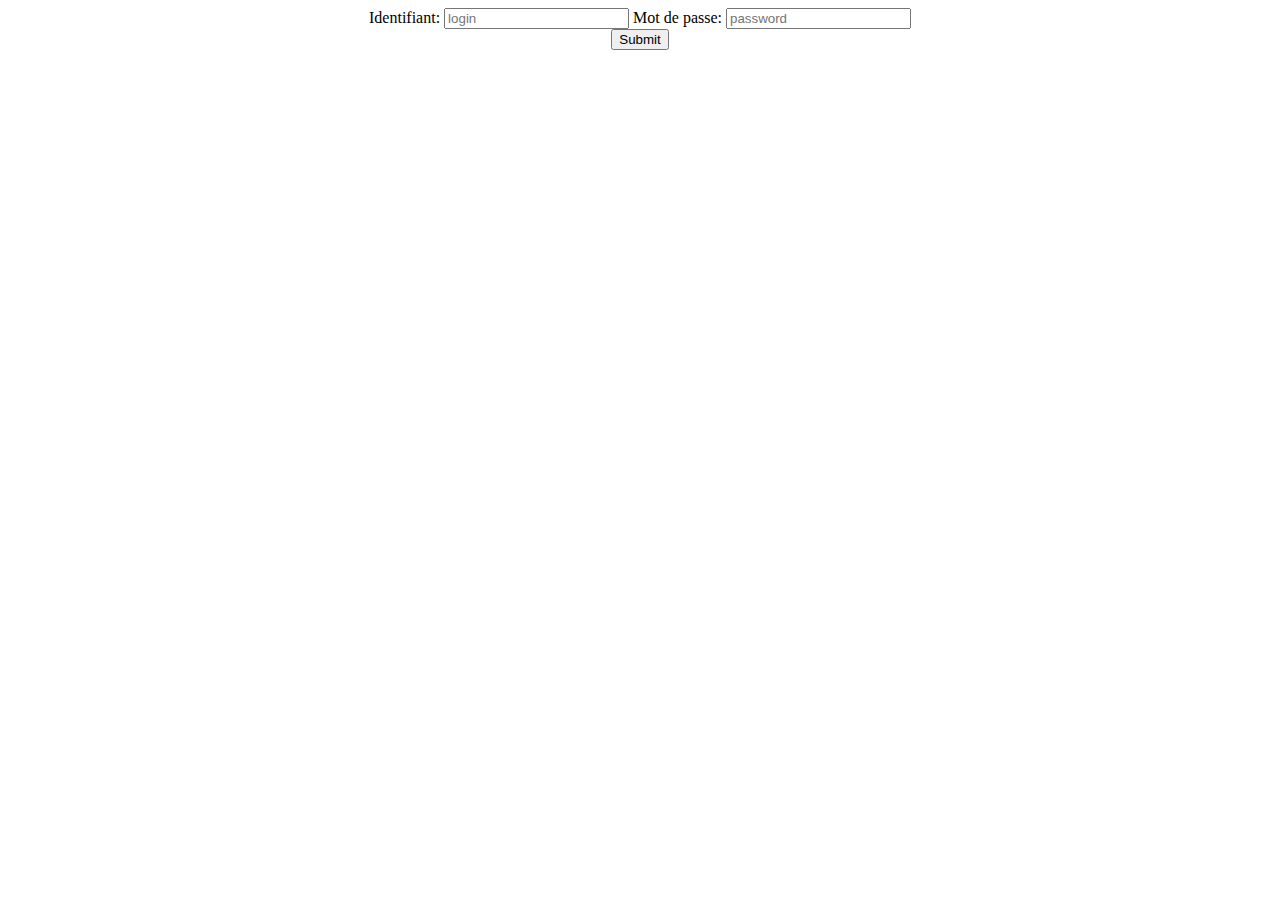
<file: d04/ex01/index.html>
<html>
	<body>
		<center>
			<form method="post" action="create.php">
				Identifiant: <input type="text" name="login" placeholder="login"/>
				Mot de passe: <input type="password" name="passwd" placeholder="password"/>
				<br>
				<button type="submit" name="submit" value="OK"/>Submit</button>
			</form>
		</center>
	</body>
</html>
</file>
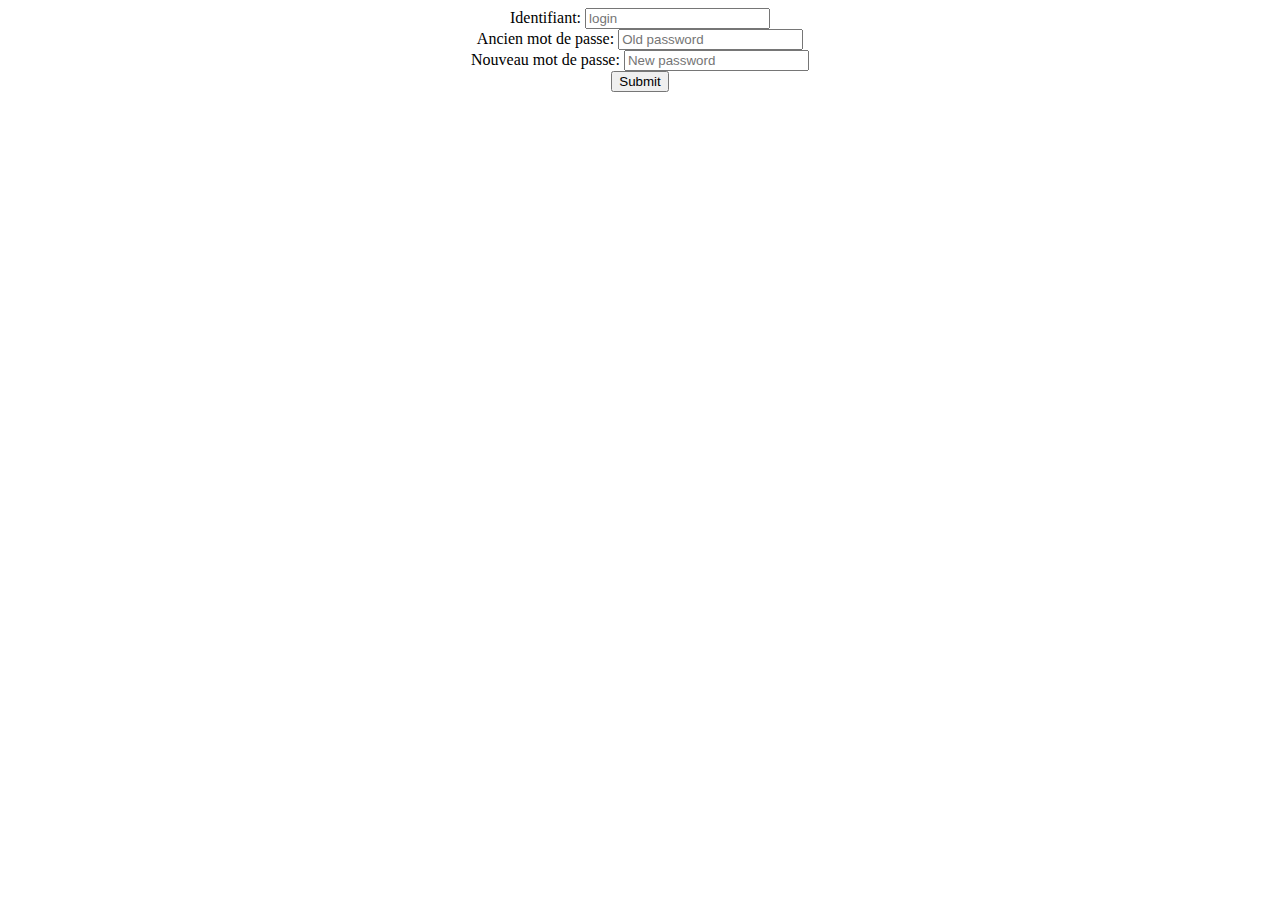
<file: d04/ex02/index.html>
<html>
	<body>
		<center>
			<form method="post" action="modif.php">
				Identifiant: <input type="text" name="login" placeholder="login"/>
				<br>
				Ancien mot de passe: <input type="password" name="oldpw" placeholder="Old password"/>
				<br>
				Nouveau mot de passe: <input type="password" name="newpw" placeholder="New password"/>
				<br>
				<button type="submit" name="submit" value="OK"/>Submit</button>
			</form>
		</center>
	</body>
</html>
</file>
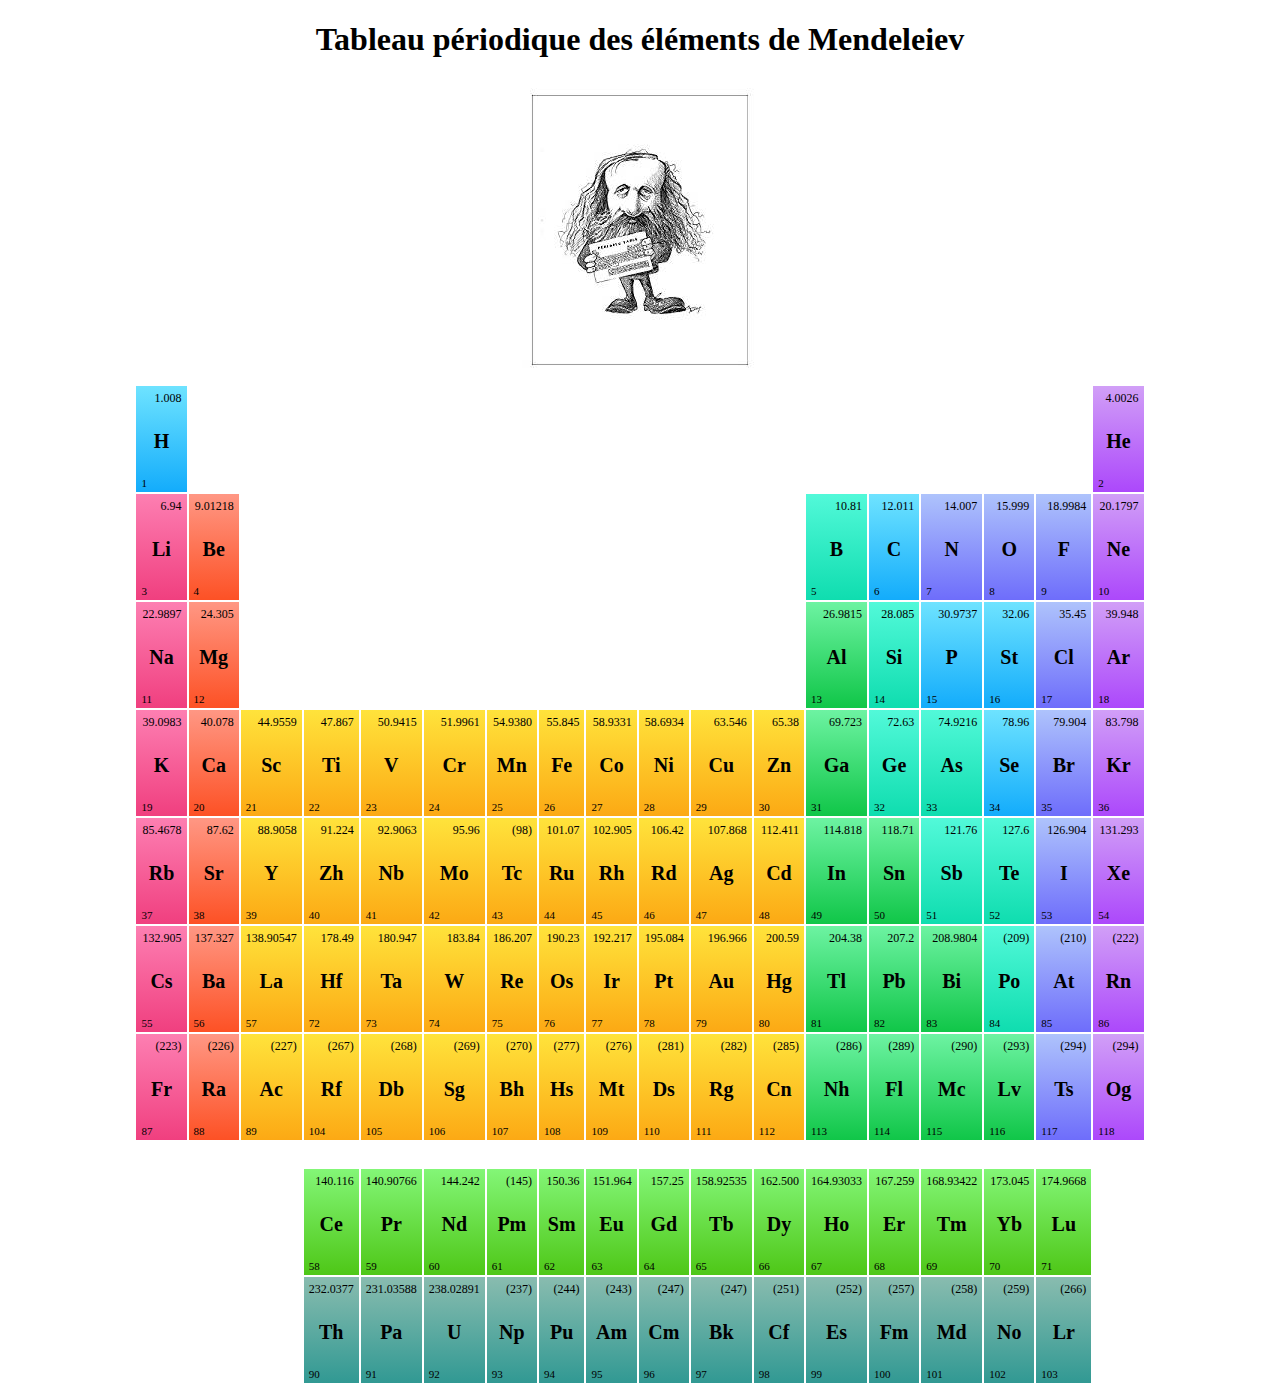
<file: d00/ex01/mendeleiev.html>
<!DOCTYPE html>
<html lang="en">
<head>
	<meta charset="UTF-8">
	<title>Mendeleiev</title>
<style>
.container{
	margin: 0 auto;
	width: 80%;
}
td{
	position: relative;
	height: 100px;
	width: calc(100% / 18);
}
#img{
	width: 33%;
	height: 33%;
	max-width: 300px;
}
.blue{
	background: linear-gradient(#6EE3FF, #13ACFB);
}
.pink{
	background: linear-gradient(#FD7FB2, #F03F7F);
}
.scarlet{
	background: linear-gradient(#FF9784, #FD5125);
}
.yellow{
	background: linear-gradient(#FFE33B, #FCA914);
}
.green{
	background: linear-gradient(#6DF3A2, #10C648);
}
.turquoise{
	background: linear-gradient(#52F9D9, #0FDDAF);
}
.navy{
	background: linear-gradient(#AEC3FC, #6E6DFB);
}
.purple{
	background: linear-gradient(#D19FF7, #AC48FB);
}
.lime{
	background: linear-gradient(#83F677, #4EC717);
}
.emerald{
	background: linear-gradient(#89BCAF, #319993);
}
.weight{
	padding: 4px;
	display: block;
	font-size: 12px;
	font-weight: 100;
	text-align: right;
}
p{
	text-align: center;
	font-size: 20px;
	font-weight: 600;
}
.num{
	padding: 4px;
	font-size: 11px;
	font-weight: 100;
	text-align: left;
}
</style>
</head>
<body>
	<div class="container">
		<center>
			<h1>Tableau périodique des éléments de Mendeleiev</h1>
			<img src="[data-uri]" alt="Mendeleiev face" id="img">
		<center>
	<table style="width:100%" contenteditable="true">
	<tbody>
	<tr>
		<td class="blue">
			<span class="weight">1.008</span>
			<p>H</p>
			<span class="num">1</span>
		</td>
		<td class="blank" colspan="16"></td>
		<td class="purple">
			<span class="weight">4.0026</span>
			<p>He</p>
		<span class="num">2</span>
		</td>
	</tr>
	<tr>
		<td class="pink">
			<span class="weight">6.94</span>
			<p>Li</p>
			<span class="num">3</span>
		</td>
		<td class="scarlet">
			<span class="weight">9.01218</span>
			<p>Be</p>
			<span class="num">4</span>
		</td>
		<td class="blank" colspan="10"></td>
		<td class="turquoise">
			<span class="weight">10.81</span>
			<p>B</p>
			<span class="num">5</span>
		</td>
		<td class="blue">
			<span class="weight">12.011</span>
			<p>C</p>
			<span class="num">6</span>
		</td>
		<td class="navy">
			<span class="weight">14.007</span>
			<p>N</p>
			<span class="num">7</span>
		</td>
		<td class="navy">
			<span class="weight">15.999</span>
			<p>O</p>
			<span class="num">8</span>
		</td>
		<td class="navy">
			<span class="weight">18.9984</span>
			<p>F</p>
			<span class="num">9</span>
		</td>
		<td class="purple">
			<span class="weight">20.1797</span>
			<p>Ne</p>
			<span class="num">10</span>
		</td>
	</tr>
	<tr>
		<td class="pink">
			<span class="weight">22.9897</span>
			<p>Na</p>
			<span class="num">11</span>
		</td>
		<td class="scarlet">
			<span class="weight">24.305</span>
			<p>Mg</p>
		<span class="num">12</span>
		</td>
		<td class="blank" colspan="10"></td>
		<td class="green">
			<span class="weight">26.9815</span>
			<p>Al</p>
			<span class="num">13</span>
		</td>
		<td class="turquoise">
			<span class="weight">28.085</span>
			<p>Si</p>
			<span class="num">14</span>
		</td>
		<td class="blue">
			<span class="weight">30.9737</span>
			<p>P</p>
			<span class="num">15</span>
		</td>
		<td class="blue">
			<span class="weight">32.06</span>
			<p>St</p>
			<span class="num">16</span>
		</td>
		<td class="navy">
			<span class="weight">35.45</span>
			<p>Cl</p>
			<span class="num">17</span>
		</td>
		<td class="purple">
			<span class="weight">39.948</span>
			<p>Ar</p>
			<span class="num">18</span>
		</td>
	</tr>
	<tr>
		<td class="pink">
			<span class="weight">39.0983</span>
			<p>K</p>
			<span class="num">19</span>
		</td>
		<td class="scarlet">
			<span class="weight">40.078</span>
			<p>Ca</p>
			<span class="num">20</span>
		</td>
		<td class="yellow">
			<span class="weight">44.9559</span>
			<p>Sc</p>
			<span class="num">21</span>
		</td>
		<td class="yellow">
			<span class="weight">47.867</span>
			<p>Ti</p>
			<span class="num">22</span>
		</td>
		<td class="yellow">
			<span class="weight">50.9415</span>
			<p>V</p>
			<span class="num">23</span>
		</td>
		<td class="yellow">
			<span class="weight">51.9961</span>
			<p>Cr</p>
			<span class="num">24</span>
		</td>
		<td class="yellow">
			<span class="weight">54.9380</span>
			<p>Mn</p>
			<span class="num">25</span>
		</td>
		<td class="yellow">
			<span class="weight">55.845</span>
			<p>Fe</p>
			<span class="num">26</span>
		</td>
		<td class="yellow">
			<span class="weight">58.9331</span>
			<p>Co</p>
			<span class="num">27</span>
		</td>
		<td class="yellow">
			<span class="weight">58.6934</span>
			<p>Ni</p>
			<span class="num">28</span>
		</td>
		<td class="yellow">
			<span class="weight">63.546</span>
			<p>Cu</p>
			<span class="num">29</span>
		</td>
		<td class="yellow">
			<span class="weight">65.38</span>
			<p>Zn</p>
			<span class="num">30</span>
		</td>
		<td class="green">
			<span class="weight">69.723</span>
			<p>Ga</p>
			<span class="num">31</span>
		</td>
		<td class="turquoise">
			<span class="weight">72.63</span>
			<p>Ge</p>
			<span class="num">32</span>
		</td>
		<td class="turquoise">
			<span class="weight">74.9216</span>
			<p>As</p>
			<span class="num">33</span>
		</td>
		<td class="blue">
			<span class="weight">78.96</span>
			<p>Se</p>
			<span class="num">34</span>
		</td>
		<td class="navy">
			<span class="weight">79.904</span>
			<p>Br</p>
			<span class="num">35</span>
		</td>
		<td class="purple">
			<span class="weight">83.798</span>
			<p>Kr</p>
			<span class="num">36</span>
		</td>
	</tr>
	<tr>
		<td class="pink">
			<span class="weight">85.4678</span>
			<p>Rb</p>
			<span class="num">37</span>
		</td>
		<td class="scarlet">
			<span class="weight">87.62</span>
			<p>Sr</p>
			<span class="num">38</span>
		</td>
		<td class="yellow">
			<span class="weight">88.9058</span>
			<p>Y</p>
			<span class="num">39</span>
		</td>
		<td class="yellow">
			<span class="weight">91.224</span>
			<p>Zh</p>
			<span class="num">40</span>
		</td>
		<td class="yellow">
			<span class="weight">92.9063</span>
			<p>Nb</p>
			<span class="num">41</span>
		</td>
		<td class="yellow">
			<span class="weight">95.96</span>
			<p>Mo</p>
			<span class="num">42</span>
		</td>
		<td class="yellow">
			<span class="weight">(98)</span>
			<p>Tc</p>
			<span class="num">43</span>
		</td>
		<td class="yellow">
			<span class="weight">101.07</span>
			<p>Ru</p>
			<span class="num">44</span>
		</td>
		<td class="yellow">
			<span class="weight">102.905</span>
			<p>Rh</p>
			<span class="num">45</span>
		</td>
		<td class="yellow">
			<span class="weight">106.42</span>
			<p>Rd</p>
			<span class="num">46</span>
		</td>
		<td class="yellow">
			<span class="weight">107.868</span>
			<p>Ag</p>
			<span class="num">47</span>
		</td>
		<td class="yellow">
			<span class="weight">112.411</span>
			<p>Cd</p>
			<span class="num">48</span>
		</td>
		<td class="green">
			<span class="weight">114.818</span>
			<p>In</p>
			<span class="num">49</span>
		</td>
		<td class="green">
			<span class="weight">118.71</span>
			<p>Sn</p>
			<span class="num">50</span>
		</td>
		<td class="turquoise">
			<span class="weight">121.76</span>
			<p>Sb</p>
			<span class="num">51</span>
		</td>
		<td class="turquoise">
			<span class="weight">127.6</span>
			<p>Te</p>
			<span class="num">52</span>
		</td>
		<td class="navy">
			<span class="weight">126.904</span>
			<p>I</p>
			<span class="num">53</span>
		</td>
		<td class="purple">
			<span class="weight">131.293</span>
			<p>Xe</p>
			<span class="num">54</span>
		</td>
	</tr>
	<tr>
		<td class="pink">
			<span class="weight">132.905</span>
			<p>Cs</p>
			<span class="num">55</span>
		</td>
		<td class="scarlet">
			<span class="weight">137.327</span>
			<p>Ba</p>
			<span class="num">56</span>
		</td>
		<td class="yellow">
			<span class="weight">138.90547</span>
			<p>La</p>
			<span class="num">57</span>
		</td>
		<td class="yellow">
			<span class="weight">178.49</span>
			<p>Hf</p>
			<span class="num">72</span>
		</td>
		<td class="yellow">
			<span class="weight">180.947</span>
			<p>Ta</p>
			<span class="num">73</span>
		</td>
		<td class="yellow">
			<span class="weight">183.84</span>
			<p>W</p>
			<span class="num">74</span>
		</td>
		<td class="yellow">
			<span class="weight">186.207</span>
			<p>Re</p>
			<span class="num">75</span>
		</td>
		<td class="yellow">
			<span class="weight">190.23</span>
			<p>Os</p>
			<span class="num">76</span>
		</td>
		<td class="yellow">
			<span class="weight">192.217</span>
			<p>Ir</p>
			<span class="num">77</span>
		</td>
		<td class="yellow">
			<span class="weight">195.084</span>
			<p>Pt</p>
			<span class="num">78</span>
		</td>
		<td class="yellow">
			<span class="weight">196.966</span>
			<p>Au</p>
			<span class="num">79</span>
		</td>
		<td class="yellow">
			<span class="weight">200.59</span>
			<p>Hg</p>
			<span class="num">80</span>
		</td>
		<td class="green">
			<span class="weight">204.38</span>
			<p>Tl</p>
			<span class="num">81</span>
		</td>
		<td class="green">
			<span class="weight">207.2</span>
			<p>Pb</p>
			<span class="num">82</span>
		</td>
		<td class="green">
			<span class="weight">208.9804</span>
			<p>Bi</p>
			<span class="num">83</span>
		</td>
		<td class="turquoise">
			<span class="weight">(209)</span>
			<p>Po</p>
			<span class="num">84</span>
		</td>
		<td class="navy">
			<span class="weight">(210)</span>
			<p>At</p>
			<span class="num">85</span>
		</td>
		<td class="purple">
			<span class="weight">(222)</span>
			<p>Rn</p>
			<span class="num">86</span>
		</td>
	</tr>
	<tr>
		<td class="pink">
			<span class="weight">(223)</span>
			<p>Fr</p>
			<span class="num">87</span>
		</td>
		<td class="scarlet">
			<span class="weight">(226)</span>
			<p>Ra</p>
			<span class="num">88</span>
		</td>
		<td class="yellow">
			<span class="weight">(227)</span>
			<p>Ac</p>
			<span class="num">89</span>
		</td>
		<td class="yellow">
			<span class="weight">(267)</span>
			<p>Rf</p>
			<span class="num">104</span>
		</td>
		<td class="yellow">
			<span class="weight">(268)</span>
			<p>Db</p>
			<span class="num">105</span>
		</td>
		<td class="yellow">
			<span class="weight">(269)</span>
			<p>Sg</p>
			<span class="num">106</span>
		</td>
		<td class="yellow">
			<span class="weight">(270)</span>
			<p>Bh</p>
			<span class="num">107</span>
		</td>
		<td class="yellow">
			<span class="weight">(277)</span>
			<p>Hs</p>
			<span class="num">108</span>
		</td>
		<td class="yellow">
			<span class="weight">(276)</span>
			<p>Mt</p>
			<span class="num">109</span>
		</td>
		<td class="yellow">
			<span class="weight">(281)</span>
			<p>Ds</p>
			<span class="num">110</span>
		</td>
		<td class="yellow">
			<span class="weight">(282)</span>
			<p>Rg</p>
			<span class="num">111</span>
		</td>
		<td class="yellow">
			<span class="weight">(285)</span>
			<p>Cn</p>
			<span class="num">112</span>
		</td>
		<td class="green">
			<span class="weight">(286)</span>
			<p>Nh</p>
			<span class="num">113</span>
		</td>
		<td class="green">
			<span class="weight">(289)</span>
			<p>Fl</p>
			<span class="num">114</span>
		</td>
		<td class="green">
			<span class="weight">(290)</span>
			<p>Mc</p>
			<span class="num">115</span>
		</td>
		<td class="green">
			<span class="weight">(293)</span>
			<p>Lv</p>
			<span class="num">116</span>
		</td>
		<td class="navy">
			<span class="weight">(294)</span>
			<p>Ts</p>
			<span class="num">117</span>
		</td>
		<td class="purple">
			<span class="weight">(294)</span>
			<p>Og</p>
			<span class="num">118</span>
		</td>
	</tr>
	<tr style="height: 25px;">
	</tr>
	<tr class="super">
		<td class="blank" colspan="3"></td>
		<td class="lime">
			<span class="weight">140.116</span>
			<p>Ce</p>
			<span class="num">58</span>
		</td>
		<td class="lime">
			<span class="weight">140.90766</span>
			<p>Pr</p>
			<span class="num">59</span>
		</td>
		<td class="lime">
			<span class="weight">144.242</span>
			<p>Nd</p>
			<span class="num">60</span>
		</td>
		<td class="lime">
			<span class="weight">(145)</span>
			<p>Pm</p>
			<span class="num">61</span>
		</td>
		<td class="lime">
			<span class="weight">150.36</span>
			<p>Sm</p>
			<span class="num">62</span>
		</td>
		<td class="lime">
			<span class="weight">151.964</span>
			<p>Eu</p>
			<span class="num">63</span>
		</td>
		<td class="lime">
			<span class="weight">157.25</span>
			<p>Gd</p>
			<span class="num">64</span>
		</td>
		<td class="lime">
			<span class="weight">158.92535</span>
			<p>Tb</p>
			<span class="num">65</span>
		</td>
		<td class="lime">
			<span class="weight">162.500</span>
			<p>Dy</p>
			<span class="num">66</span>
		</td>
		<td class="lime">
			<span class="weight">164.93033</span>
			<p>Ho</p>
			<span class="num">67</span>
		</td>
		<td class="lime">
			<span class="weight">167.259</span>
			<p>Er</p>
			<span class="num">68</span>
		</td>
		<td class="lime">
			<span class="weight">168.93422</span>
			<p>Tm</p>
			<span class="num">69</span>
		</td>
		<td class="lime">
			<span class="weight">173.045</span>
			<p>Yb</p>
			<span class="num">70</span>
		</td>
		<td class="lime">
			<span class="weight">174.9668</span>
			<p>Lu</p>
			<span class="num">71</span>
		</td>
	</tr>
	<tr>
		<td class="blank" colspan="3"></td>
		<td class="emerald">
			<span class="weight">232.0377</span>
			<p>Th</p>
			<span class="num">90</span>
		</td>
		<td class="emerald">
			<span class="weight">231.03588</span>
			<p>Pa</p>
			<span class="num">91</span>
		</td>
		<td class="emerald">
			<span class="weight">238.02891</span>
			<p>U</p>
			<span class="num">92</span>
		</td>
		<td class="emerald">
			<span class="weight">(237)</span>
			<p>Np</p>
			<span class="num">93</span>
		</td>
		<td class="emerald">
			<span class="weight">(244)</span>
			<p>Pu</p>
			<span class="num">94</span>
		</td>
		<td class="emerald">
			<span class="weight">(243)</span>
			<p>Am</p>
			<span class="num">95</span>
		</td>
		<td class="emerald">
			<span class="weight">(247)</span>
			<p>Cm</p>
			<span class="num">96</span>
		</td>
		<td class="emerald">
			<span class="weight">(247)</span>
			<p>Bk</p>
			<span class="num">97</span>
		</td>
		<td class="emerald">
			<span class="weight">(251)</span>
			<p>Cf</p>
			<span class="num">98</span>
		</td>
		<td class="emerald">
			<span class="weight">(252)</span>
			<p>Es</p>
			<span class="num">99</span>
		</td>
		<td class="emerald">
			<span class="weight">(257)</span>
			<p>Fm</p>
			<span class="num">100</span>
		</td>
		<td class="emerald">
			<span class="weight">(258)</span>
			<p>Md</p>
			<span class="num">101</span>
		</td>
		<td class="emerald">
			<span class="weight">(259)</span>
			<p>No</p>
			<span class="num">102</span>
		</td>
		<td class="emerald">
			<span class="weight">(266)</span>
			<p>Lr</p>
			<span class="num">103</span>
		</td>
	</tr>
	</tbody>
	</table>
</div>
</body>
</html>
</file>
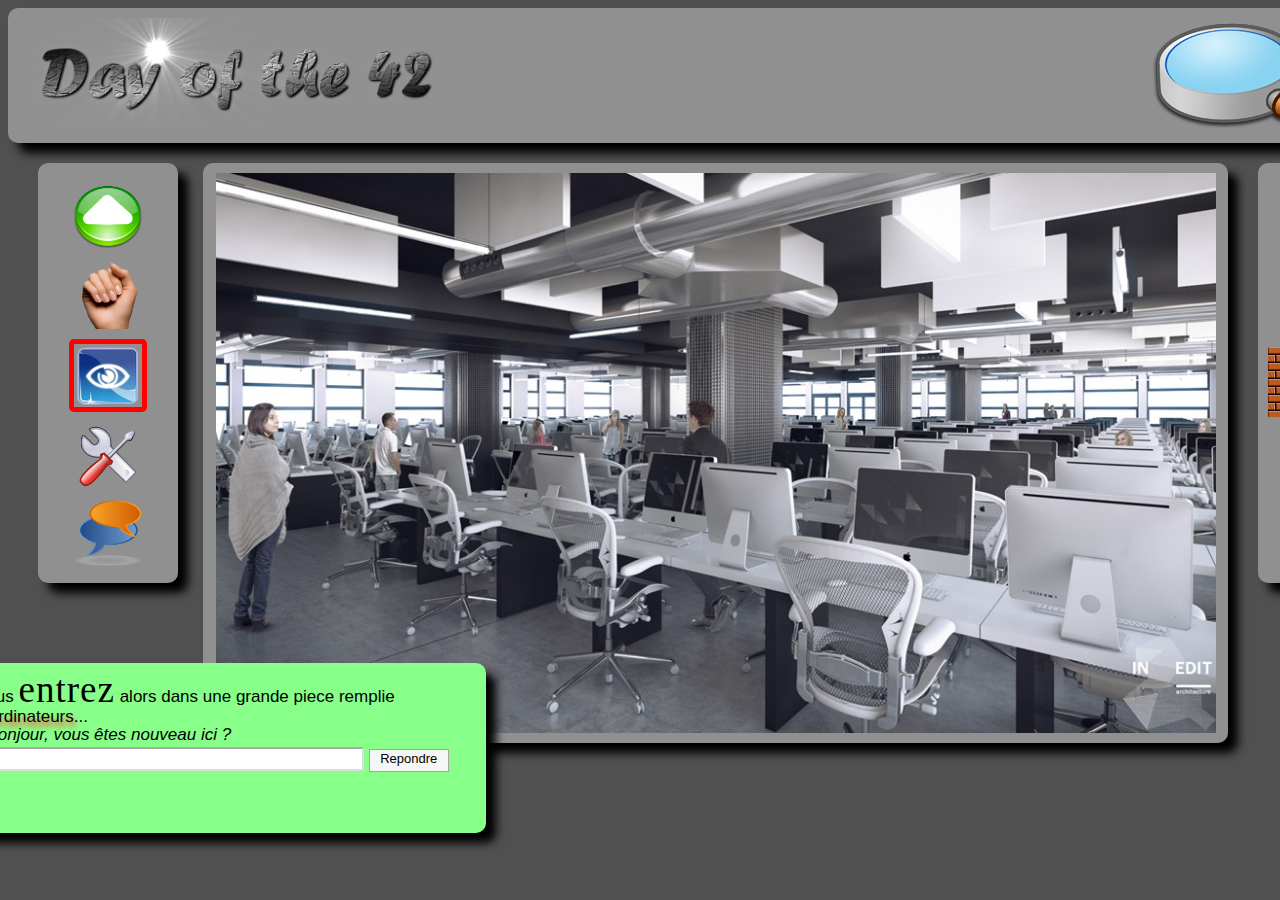
<file: d00/ex02/doft.html>
<!DOCTYPE html>
<html lang="en">
<head>
	<meta charset="UTF-8">
	<title>Day of the 42</title>
	<link rel="stylesheet" href="doft.css">
</head>
<body>
	<div class="container">
		<header class="shadow">
			<img width="425px" height="110px" src="resources/day_of_the_42.png" alt="day of the 42" title="day of the 42" class="title">
			<img src="resources/loupe.png" alt="Loupe" title="Loupe" class="magnifier">
			<a title="Recommencer au début" href="http://www.disney.com"><img src="resources/reload.png" alt="reload" class="reload"></a>
			<a title="Déconnecter" href="http://www.relaischateaux.com"><img src="resources/close.gif" alt="close" class="close"></a>
		</header>
		<div class="wrapper">
			<div class="container-left shadow">
				<img title="Avancer" src="resources/arrow.png" alt="Avancer">
				<img title="Prendre" src="resources/main.png" alt="Prendre">
				<img title="Regarder" class="border_img" src="resources/oeil.png" alt="Regarder">
				<img title="Utiliser" src="resources/outil.png" alt="Utiliser">
				<img title="Parler" src="resources/chat-icon.png" alt="Parler">
			</div>
			<div class="container-middle shadow">
				<img class="cluster" title="cluster" src="resources/cluster.jpg" alt="cluster" usemap="#map">
			</div>
			<div class="container-right shadow">
				<img src="resources/book.png" alt="Medine" title="Medine">
				<img src="resources/towel.png" alt="Serviette" title="Serviette">
				<div class="brick" title="Another brick in the wall !!" alt="Another brick in the wall !!"></div>
			</div>
			<div class="clearfix form shadow">
				<p>Vous <span class="bigger">entrez</span> alors dans une grande piece remplie d'<span class="red">ordinateurs</span>...</p>
				<i>- Bonjour, vous êtes nouveau ici ?</i>
				<form>
					<input type="text">
					<button class="btn" type="submit" name="repondre">Repondre</button>
				</form>
			</div>
		</div>
		<map name="map">
    		<area title="Chaise" href="http://www.ikea.com" shape="rect" coords="323,327,475,561" alt="Chaise"/>
    		<area title="Ecran" href="http://www.apple.com" shape="rect" coords="803,446,1006,325" alt="Ecran"/>
		</map>
	</div>
</body>
</html>
</file>
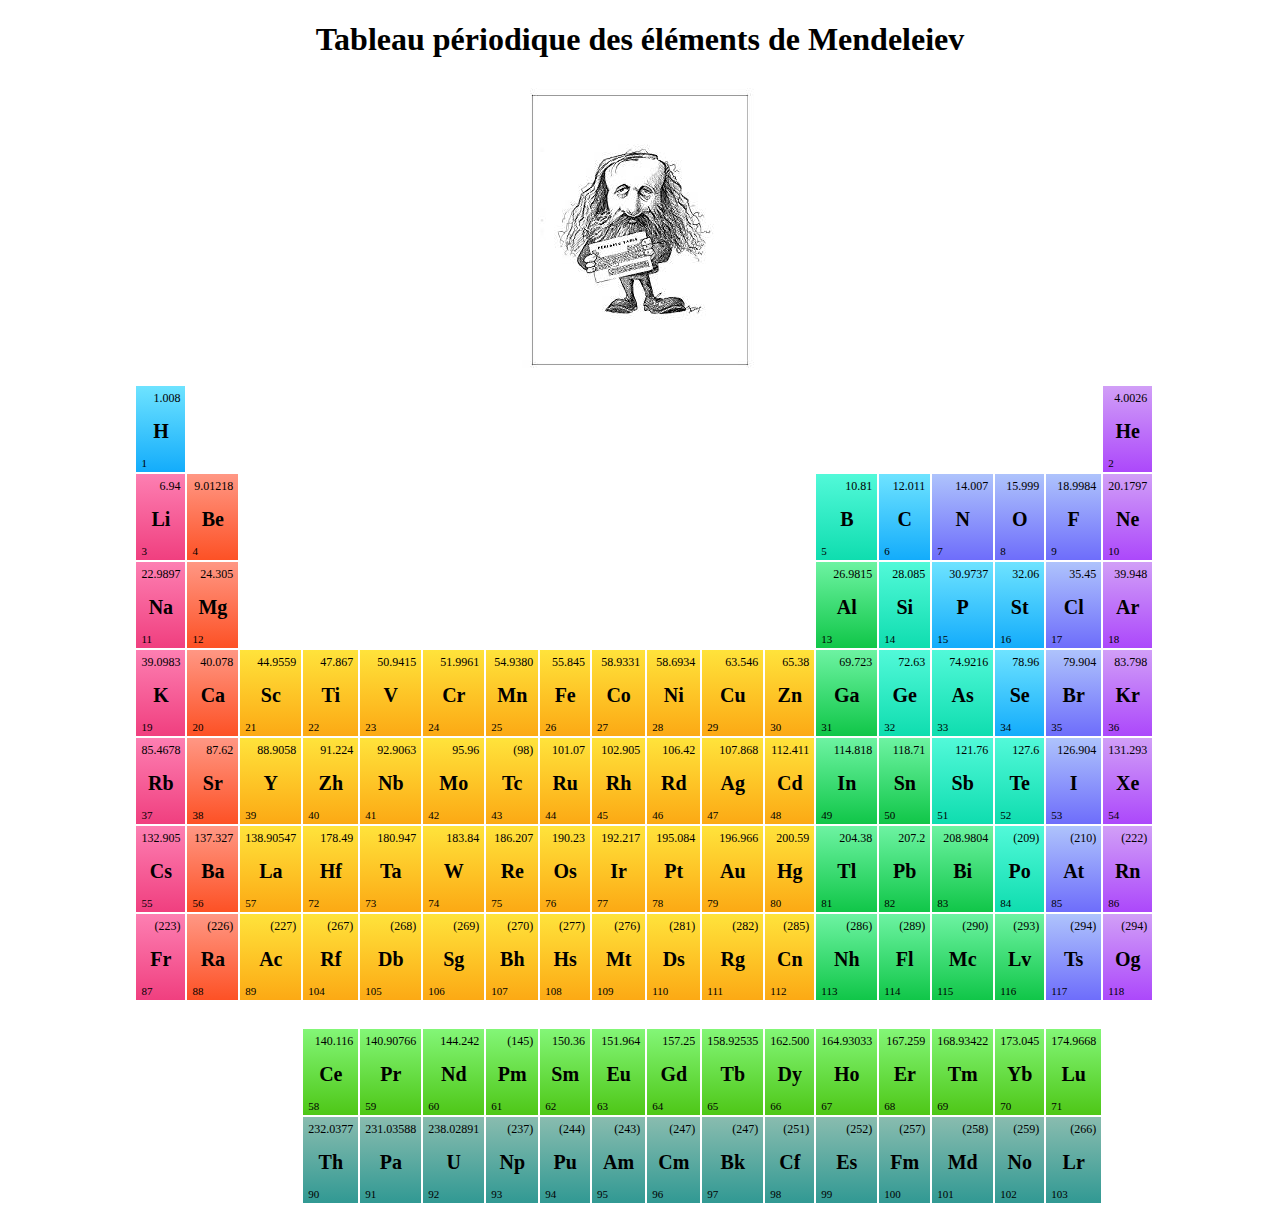
<file: d00/ex03/responsive.html>
<!DOCTYPE html>
<html lang="en">
<head>
	<meta charset="UTF-8">
	<title>Mendeleiev</title>
	<link rel="stylesheet" type="text/css" href="responsive.css">
	<meta name="viewport" content="width=device-width, initial-scale=1">
</head>
<body>
	<div class="container">
		<center>
			<h1>Tableau périodique des éléments de Mendeleiev</h1>
			<img src="[data-uri]" alt="Mendeleiev face" id="img">
			<center>
	<table style="width:100%" contenteditable="true">
	<tbody>
	<tr>
		<td class="blue">
			<span class="weight">1.008</span>
			<p>H</p>
			<span class="num">1</span>
		</td>
		<td class="blank" colspan="16"></td>
		<td class="purple">
			<span class="weight">4.0026</span>
			<p>He</p>
		<span class="num">2</span>
		</td>
	</tr>
	<tr>
		<td class="pink">
			<span class="weight">6.94</span>
			<p>Li</p>
			<span class="num">3</span>
		</td>
		<td class="scarlet">
			<span class="weight">9.01218</span>
			<p>Be</p>
			<span class="num">4</span>
		</td>
		<td class="blank" colspan="10"></td>
		<td class="turquoise">
			<span class="weight">10.81</span>
			<p>B</p>
			<span class="num">5</span>
		</td>
		<td class="blue">
			<span class="weight">12.011</span>
			<p>C</p>
			<span class="num">6</span>
		</td>
		<td class="navy">
			<span class="weight">14.007</span>
			<p>N</p>
			<span class="num">7</span>
		</td>
		<td class="navy">
			<span class="weight">15.999</span>
			<p>O</p>
			<span class="num">8</span>
		</td>
		<td class="navy">
			<span class="weight">18.9984</span>
			<p>F</p>
			<span class="num">9</span>
		</td>
		<td class="purple">
			<span class="weight">20.1797</span>
			<p>Ne</p>
			<span class="num">10</span>
		</td>
	</tr>
	<tr>
		<td class="pink">
			<span class="weight">22.9897</span>
			<p>Na</p>
			<span class="num">11</span>
		</td>
		<td class="scarlet">
			<span class="weight">24.305</span>
			<p>Mg</p>
		<span class="num">12</span>
		</td>
		<td class="blank" colspan="10"></td>
		<td class="green">
			<span class="weight">26.9815</span>
			<p>Al</p>
			<span class="num">13</span>
		</td>
		<td class="turquoise">
			<span class="weight">28.085</span>
			<p>Si</p>
			<span class="num">14</span>
		</td>
		<td class="blue">
			<span class="weight">30.9737</span>
			<p>P</p>
			<span class="num">15</span>
		</td>
		<td class="blue">
			<span class="weight">32.06</span>
			<p>St</p>
			<span class="num">16</span>
		</td>
		<td class="navy">
			<span class="weight">35.45</span>
			<p>Cl</p>
			<span class="num">17</span>
		</td>
		<td class="purple">
			<span class="weight">39.948</span>
			<p>Ar</p>
			<span class="num">18</span>
		</td>
	</tr>
	<tr>
		<td class="pink">
			<span class="weight">39.0983</span>
			<p>K</p>
			<span class="num">19</span>
		</td>
		<td class="scarlet">
			<span class="weight">40.078</span>
			<p>Ca</p>
			<span class="num">20</span>
		</td>
		<td class="yellow">
			<span class="weight">44.9559</span>
			<p>Sc</p>
			<span class="num">21</span>
		</td>
		<td class="yellow">
			<span class="weight">47.867</span>
			<p>Ti</p>
			<span class="num">22</span>
		</td>
		<td class="yellow">
			<span class="weight">50.9415</span>
			<p>V</p>
			<span class="num">23</span>
		</td>
		<td class="yellow">
			<span class="weight">51.9961</span>
			<p>Cr</p>
			<span class="num">24</span>
		</td>
		<td class="yellow">
			<span class="weight">54.9380</span>
			<p>Mn</p>
			<span class="num">25</span>
		</td>
		<td class="yellow">
			<span class="weight">55.845</span>
			<p>Fe</p>
			<span class="num">26</span>
		</td>
		<td class="yellow">
			<span class="weight">58.9331</span>
			<p>Co</p>
			<span class="num">27</span>
		</td>
		<td class="yellow">
			<span class="weight">58.6934</span>
			<p>Ni</p>
			<span class="num">28</span>
		</td>
		<td class="yellow">
			<span class="weight">63.546</span>
			<p>Cu</p>
			<span class="num">29</span>
		</td>
		<td class="yellow">
			<span class="weight">65.38</span>
			<p>Zn</p>
			<span class="num">30</span>
		</td>
		<td class="green">
			<span class="weight">69.723</span>
			<p>Ga</p>
			<span class="num">31</span>
		</td>
		<td class="turquoise">
			<span class="weight">72.63</span>
			<p>Ge</p>
			<span class="num">32</span>
		</td>
		<td class="turquoise">
			<span class="weight">74.9216</span>
			<p>As</p>
			<span class="num">33</span>
		</td>
		<td class="blue">
			<span class="weight">78.96</span>
			<p>Se</p>
			<span class="num">34</span>
		</td>
		<td class="navy">
			<span class="weight">79.904</span>
			<p>Br</p>
			<span class="num">35</span>
		</td>
		<td class="purple">
			<span class="weight">83.798</span>
			<p>Kr</p>
			<span class="num">36</span>
		</td>
	</tr>
	<tr>
		<td class="pink">
			<span class="weight">85.4678</span>
			<p>Rb</p>
			<span class="num">37</span>
		</td>
		<td class="scarlet">
			<span class="weight">87.62</span>
			<p>Sr</p>
			<span class="num">38</span>
		</td>
		<td class="yellow">
			<span class="weight">88.9058</span>
			<p>Y</p>
			<span class="num">39</span>
		</td>
		<td class="yellow">
			<span class="weight">91.224</span>
			<p>Zh</p>
			<span class="num">40</span>
		</td>
		<td class="yellow">
			<span class="weight">92.9063</span>
			<p>Nb</p>
			<span class="num">41</span>
		</td>
		<td class="yellow">
			<span class="weight">95.96</span>
			<p>Mo</p>
			<span class="num">42</span>
		</td>
		<td class="yellow">
			<span class="weight">(98)</span>
			<p>Tc</p>
			<span class="num">43</span>
		</td>
		<td class="yellow">
			<span class="weight">101.07</span>
			<p>Ru</p>
			<span class="num">44</span>
		</td>
		<td class="yellow">
			<span class="weight">102.905</span>
			<p>Rh</p>
			<span class="num">45</span>
		</td>
		<td class="yellow">
			<span class="weight">106.42</span>
			<p>Rd</p>
			<span class="num">46</span>
		</td>
		<td class="yellow">
			<span class="weight">107.868</span>
			<p>Ag</p>
			<span class="num">47</span>
		</td>
		<td class="yellow">
			<span class="weight">112.411</span>
			<p>Cd</p>
			<span class="num">48</span>
		</td>
		<td class="green">
			<span class="weight">114.818</span>
			<p>In</p>
			<span class="num">49</span>
		</td>
		<td class="green">
			<span class="weight">118.71</span>
			<p>Sn</p>
			<span class="num">50</span>
		</td>
		<td class="turquoise">
			<span class="weight">121.76</span>
			<p>Sb</p>
			<span class="num">51</span>
		</td>
		<td class="turquoise">
			<span class="weight">127.6</span>
			<p>Te</p>
			<span class="num">52</span>
		</td>
		<td class="navy">
			<span class="weight">126.904</span>
			<p>I</p>
			<span class="num">53</span>
		</td>
		<td class="purple">
			<span class="weight">131.293</span>
			<p>Xe</p>
			<span class="num">54</span>
		</td>
	</tr>
	<tr>
		<td class="pink">
			<span class="weight">132.905</span>
			<p>Cs</p>
			<span class="num">55</span>
		</td>
		<td class="scarlet">
			<span class="weight">137.327</span>
			<p>Ba</p>
			<span class="num">56</span>
		</td>
		<td class="yellow">
			<span class="weight">138.90547</span>
			<p>La</p>
			<span class="num">57</span>
		</td>
		<td class="yellow">
			<span class="weight">178.49</span>
			<p>Hf</p>
			<span class="num">72</span>
		</td>
		<td class="yellow">
			<span class="weight">180.947</span>
			<p>Ta</p>
			<span class="num">73</span>
		</td>
		<td class="yellow">
			<span class="weight">183.84</span>
			<p>W</p>
			<span class="num">74</span>
		</td>
		<td class="yellow">
			<span class="weight">186.207</span>
			<p>Re</p>
			<span class="num">75</span>
		</td>
		<td class="yellow">
			<span class="weight">190.23</span>
			<p>Os</p>
			<span class="num">76</span>
		</td>
		<td class="yellow">
			<span class="weight">192.217</span>
			<p>Ir</p>
			<span class="num">77</span>
		</td>
		<td class="yellow">
			<span class="weight">195.084</span>
			<p>Pt</p>
			<span class="num">78</span>
		</td>
		<td class="yellow">
			<span class="weight">196.966</span>
			<p>Au</p>
			<span class="num">79</span>
		</td>
		<td class="yellow">
			<span class="weight">200.59</span>
			<p>Hg</p>
			<span class="num">80</span>
		</td>
		<td class="green">
			<span class="weight">204.38</span>
			<p>Tl</p>
			<span class="num">81</span>
		</td>
		<td class="green">
			<span class="weight">207.2</span>
			<p>Pb</p>
			<span class="num">82</span>
		</td>
		<td class="green">
			<span class="weight">208.9804</span>
			<p>Bi</p>
			<span class="num">83</span>
		</td>
		<td class="turquoise">
			<span class="weight">(209)</span>
			<p>Po</p>
			<span class="num">84</span>
		</td>
		<td class="navy">
			<span class="weight">(210)</span>
			<p>At</p>
			<span class="num">85</span>
		</td>
		<td class="purple">
			<span class="weight">(222)</span>
			<p>Rn</p>
			<span class="num">86</span>
		</td>
	</tr>
	<tr>
		<td class="pink">
			<span class="weight">(223)</span>
			<p>Fr</p>
			<span class="num">87</span>
		</td>
		<td class="scarlet">
			<span class="weight">(226)</span>
			<p>Ra</p>
			<span class="num">88</span>
		</td>
		<td class="yellow">
			<span class="weight">(227)</span>
			<p>Ac</p>
			<span class="num">89</span>
		</td>
		<td class="yellow">
			<span class="weight">(267)</span>
			<p>Rf</p>
			<span class="num">104</span>
		</td>
		<td class="yellow">
			<span class="weight">(268)</span>
			<p>Db</p>
			<span class="num">105</span>
		</td>
		<td class="yellow">
			<span class="weight">(269)</span>
			<p>Sg</p>
			<span class="num">106</span>
		</td>
		<td class="yellow">
			<span class="weight">(270)</span>
			<p>Bh</p>
			<span class="num">107</span>
		</td>
		<td class="yellow">
			<span class="weight">(277)</span>
			<p>Hs</p>
			<span class="num">108</span>
		</td>
		<td class="yellow">
			<span class="weight">(276)</span>
			<p>Mt</p>
			<span class="num">109</span>
		</td>
		<td class="yellow">
			<span class="weight">(281)</span>
			<p>Ds</p>
			<span class="num">110</span>
		</td>
		<td class="yellow">
			<span class="weight">(282)</span>
			<p>Rg</p>
			<span class="num">111</span>
		</td>
		<td class="yellow">
			<span class="weight">(285)</span>
			<p>Cn</p>
			<span class="num">112</span>
		</td>
		<td class="green">
			<span class="weight">(286)</span>
			<p>Nh</p>
			<span class="num">113</span>
		</td>
		<td class="green">
			<span class="weight">(289)</span>
			<p>Fl</p>
			<span class="num">114</span>
		</td>
		<td class="green">
			<span class="weight">(290)</span>
			<p>Mc</p>
			<span class="num">115</span>
		</td>
		<td class="green">
			<span class="weight">(293)</span>
			<p>Lv</p>
			<span class="num">116</span>
		</td>
		<td class="navy">
			<span class="weight">(294)</span>
			<p>Ts</p>
			<span class="num">117</span>
		</td>
		<td class="purple">
			<span class="weight">(294)</span>
			<p>Og</p>
			<span class="num">118</span>
		</td>
	</tr>
	<tr style="height: 25px;"> <!-- Mimic the margin -->
	</tr>
	<tr class="super">
		<td class="blank" colspan="3"></td>
		<td class="lime">
			<span class="weight">140.116</span>
			<p>Ce</p>
			<span class="num">58</span>
		</td>
		<td class="lime">
			<span class="weight">140.90766</span>
			<p>Pr</p>
			<span class="num">59</span>
		</td>
		<td class="lime">
			<span class="weight">144.242</span>
			<p>Nd</p>
			<span class="num">60</span>
		</td>
		<td class="lime">
			<span class="weight">(145)</span>
			<p>Pm</p>
			<span class="num">61</span>
		</td>
		<td class="lime">
			<span class="weight">150.36</span>
			<p>Sm</p>
			<span class="num">62</span>
		</td>
		<td class="lime">
			<span class="weight">151.964</span>
			<p>Eu</p>
			<span class="num">63</span>
		</td>
		<td class="lime">
			<span class="weight">157.25</span>
			<p>Gd</p>
			<span class="num">64</span>
		</td>
		<td class="lime">
			<span class="weight">158.92535</span>
			<p>Tb</p>
			<span class="num">65</span>
		</td>
		<td class="lime">
			<span class="weight">162.500</span>
			<p>Dy</p>
			<span class="num">66</span>
		</td>
		<td class="lime">
			<span class="weight">164.93033</span>
			<p>Ho</p>
			<span class="num">67</span>
		</td>
		<td class="lime">
			<span class="weight">167.259</span>
			<p>Er</p>
			<span class="num">68</span>
		</td>
		<td class="lime">
			<span class="weight">168.93422</span>
			<p>Tm</p>
			<span class="num">69</span>
		</td>
		<td class="lime">
			<span class="weight">173.045</span>
			<p>Yb</p>
			<span class="num">70</span>
		</td>
		<td class="lime">
			<span class="weight">174.9668</span>
			<p>Lu</p>
			<span class="num">71</span>
		</td>
	</tr>
	<tr>
		<td class="blank" colspan="3"></td>
		<td class="emerald">
			<span class="weight">232.0377</span>
			<p>Th</p>
			<span class="num">90</span>
		</td>
		<td class="emerald">
			<span class="weight">231.03588</span>
			<p>Pa</p>
			<span class="num">91</span>
		</td>
		<td class="emerald">
			<span class="weight">238.02891</span>
			<p>U</p>
			<span class="num">92</span>
		</td>
		<td class="emerald">
			<span class="weight">(237)</span>
			<p>Np</p>
			<span class="num">93</span>
		</td>
		<td class="emerald">
			<span class="weight">(244)</span>
			<p>Pu</p>
			<span class="num">94</span>
		</td>
		<td class="emerald">
			<span class="weight">(243)</span>
			<p>Am</p>
			<span class="num">95</span>
		</td>
		<td class="emerald">
			<span class="weight">(247)</span>
			<p>Cm</p>
			<span class="num">96</span>
		</td>
		<td class="emerald">
			<span class="weight">(247)</span>
			<p>Bk</p>
			<span class="num">97</span>
		</td>
		<td class="emerald">
			<span class="weight">(251)</span>
			<p>Cf</p>
			<span class="num">98</span>
		</td>
		<td class="emerald">
			<span class="weight">(252)</span>
			<p>Es</p>
			<span class="num">99</span>
		</td>
		<td class="emerald">
			<span class="weight">(257)</span>
			<p>Fm</p>
			<span class="num">100</span>
		</td>
		<td class="emerald">
			<span class="weight">(258)</span>
			<p>Md</p>
			<span class="num">101</span>
		</td>
		<td class="emerald">
			<span class="weight">(259)</span>
			<p>No</p>
			<span class="num">102</span>
		</td>
		<td class="emerald">
			<span class="weight">(266)</span>
			<p>Lr</p>
			<span class="num">103</span>
		</td>
	</tr>
	</tbody>
	</table>
</div>
</body>
</html>
</file>
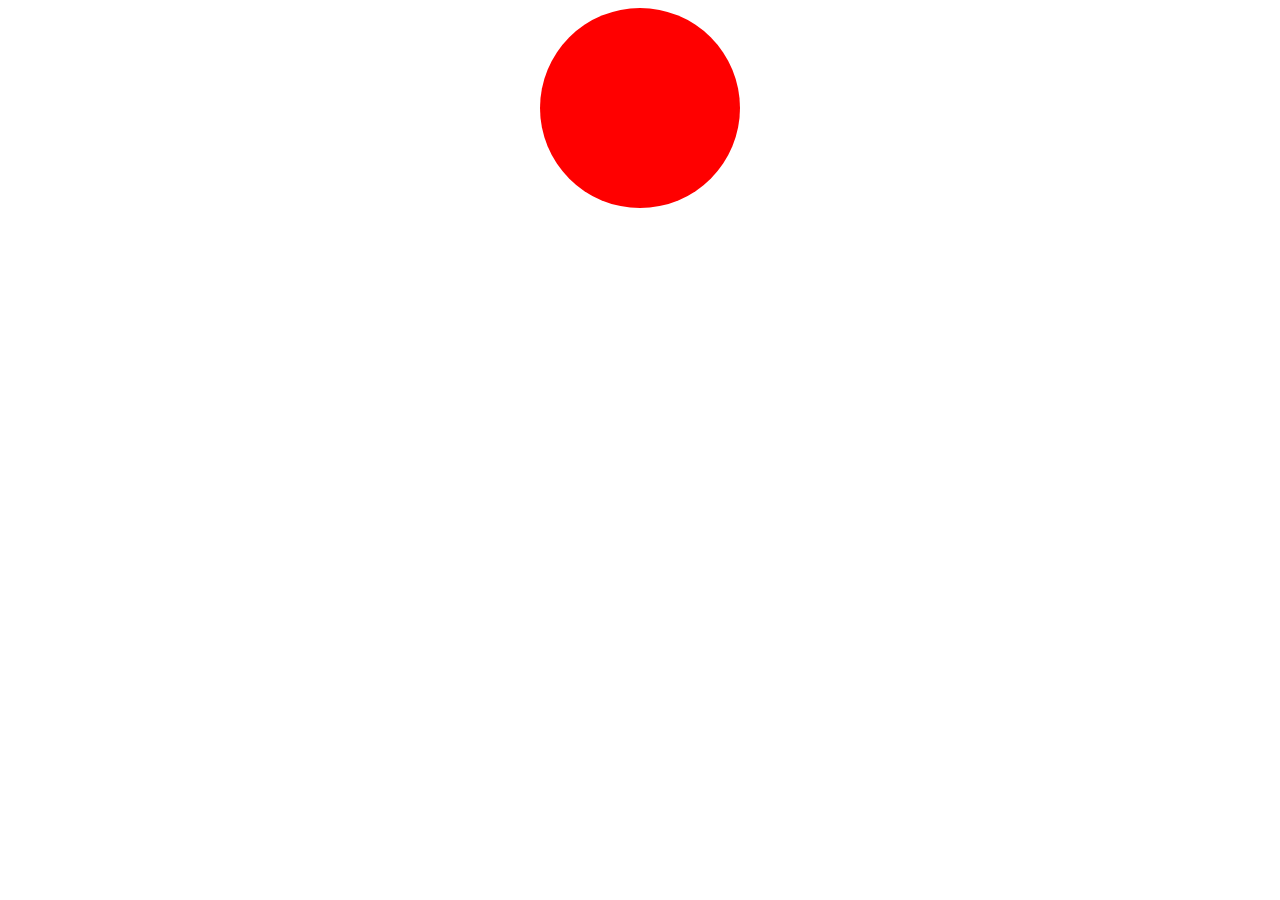
<file: d09/ex00/balloon.html>
<!DOCTYPE html>
<html lang="en">
	<head>
		<meta charset="UTF-8">
		<title>Balloon</title>
		<style>
			.container{
				margin: 0 auto;
			}
			#balloon{
				margin: 0 auto;
				background: red;
				width: 200px;
				height: 200px;
				border-radius: 50%;
			}
		</style>
	</head>
	<body>
		<div class="container">
			<div id="balloon">
			</div>
		</div>
		<script type="text/javascript">
			const colors = ["red", "green", "blue"];
			const balloon = document.getElementById("balloon");
			balloon.addEventListener("click", increase);
			balloon.addEventListener("mouseout", decrease);

			let i = 0;

			function increase() {
				let width_b = balloon.offsetWidth, height_b = balloon.offsetHeight;

				if (width_b > 420)
				{
					balloon.style.width = "200px";
					balloon.style.height = "200px";
					i = 2;
				} else {
					balloon.style.width = width_b + 10 + "px";
					balloon.style.height = height_b + 10 + "px";
				}

				if (i === colors.length - 1)
					i = -1;

				balloon.style.background = colors[++i];
			}

			function decrease() {
				let width_b = balloon.offsetWidth, height_b = balloon.offsetHeight;

				if (width_b > 200)
				{
					balloon.style.width = width_b - 5 + "px";
					balloon.style.height = height_b - 5 + "px";

					if (i === 0)
						i = colors.length;

					balloon.style.background = colors[--i];
				}
			}
		</script>
	</body>
</html>
</file>
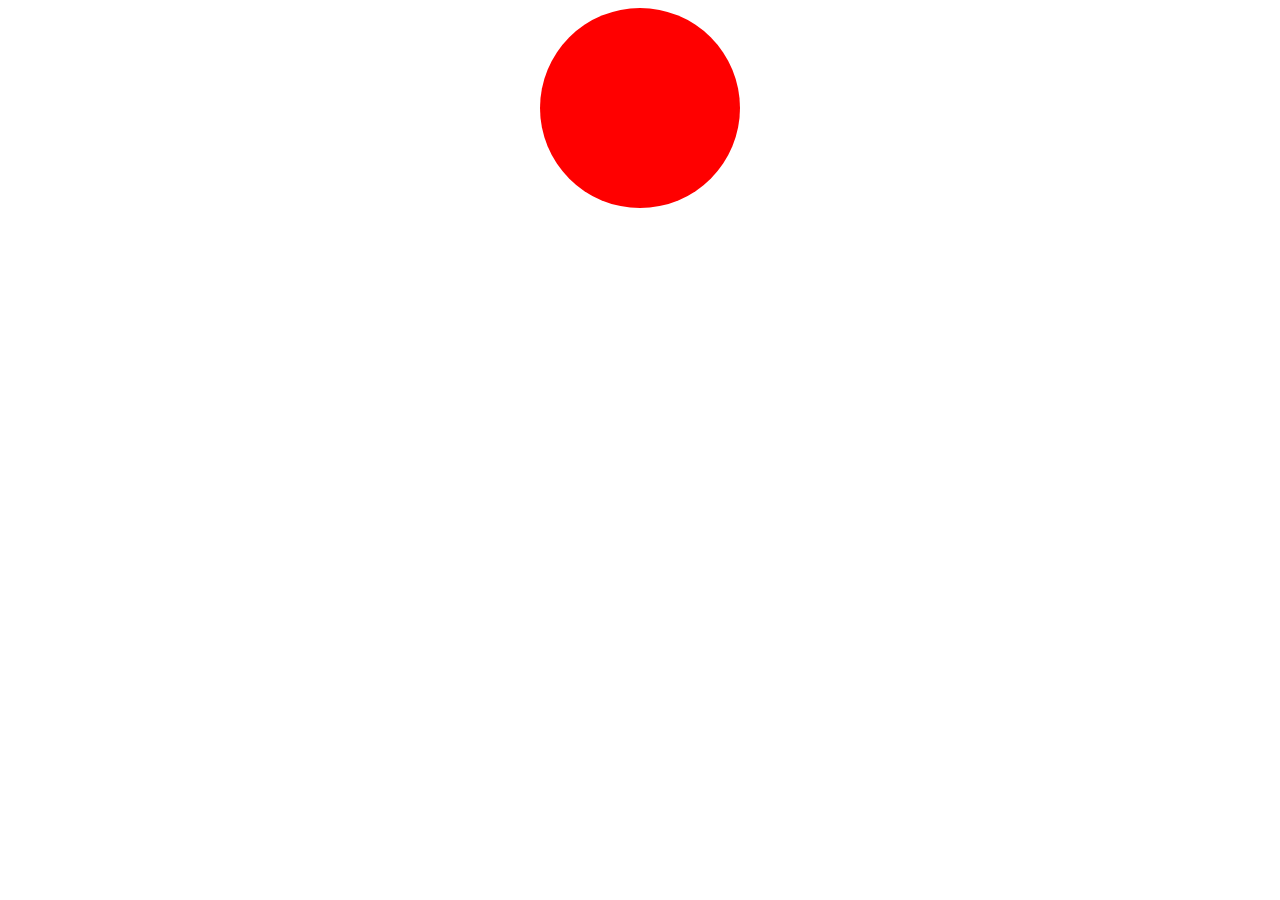
<file: d09/ex03/ex00bis/balloon.html>
<!DOCTYPE html>
<html lang="en">
<head>
	<meta charset="UTF-8">
	<title>Balloon</title>
	<style>
		.container{
			margin: 0 auto;
		}
		.balloon{
			margin: 0 auto;
			background: red;
			width: 200px;
			height: 200px;
			border-radius: 50%;
		}
	</style>
	<script src="https://ajax.googleapis.com/ajax/libs/jquery/3.3.1/jquery.min.js"></script>
</head>
<body>
	<div class="container">
		<div  class="balloon" id="balloon">
		</div>
	</div>
	<script>
		let balloon = $("#balloon");
		console.log(balloon);
		balloon.click(inflate);
		balloon.mouseout(getOut);

		const colors = ["red", "green", "blue"];
		let i = 0;
		
		function inflate() {
			let balloon = $("#balloon")[0];
			let ball_width = balloon.offsetWidth;
			let ball_heigth = balloon.offsetHeight;
			let step = 10;
			if (ball_width >= 415)
			{
				balloon.style.width =  "200px";
				balloon.style.height = "200px";
				i = 2;
			} else {
				balloon.style.width = ball_width + step + "px";
				balloon.style.height = ball_heigth + step + "px";
			}
			if (i == colors.length - 1)
				i = -1;
			balloon.style.background = colors[++i];
		}

		function getOut() {
			let balloon = $("#balloon")[0];
			let ball_width = balloon.offsetWidth;
			let ball_heigth = balloon.offsetHeight;
			if (ball_width > 200)
			{
				balloon.style.width = ball_width - 5 + "px";
				balloon.style.height = ball_heigth - 5 + "px";
			}
			if (i == 0)
				i = colors.length;
			balloon.style.background = colors[--i];
		}
	</script>
</body>
</html>
</file>
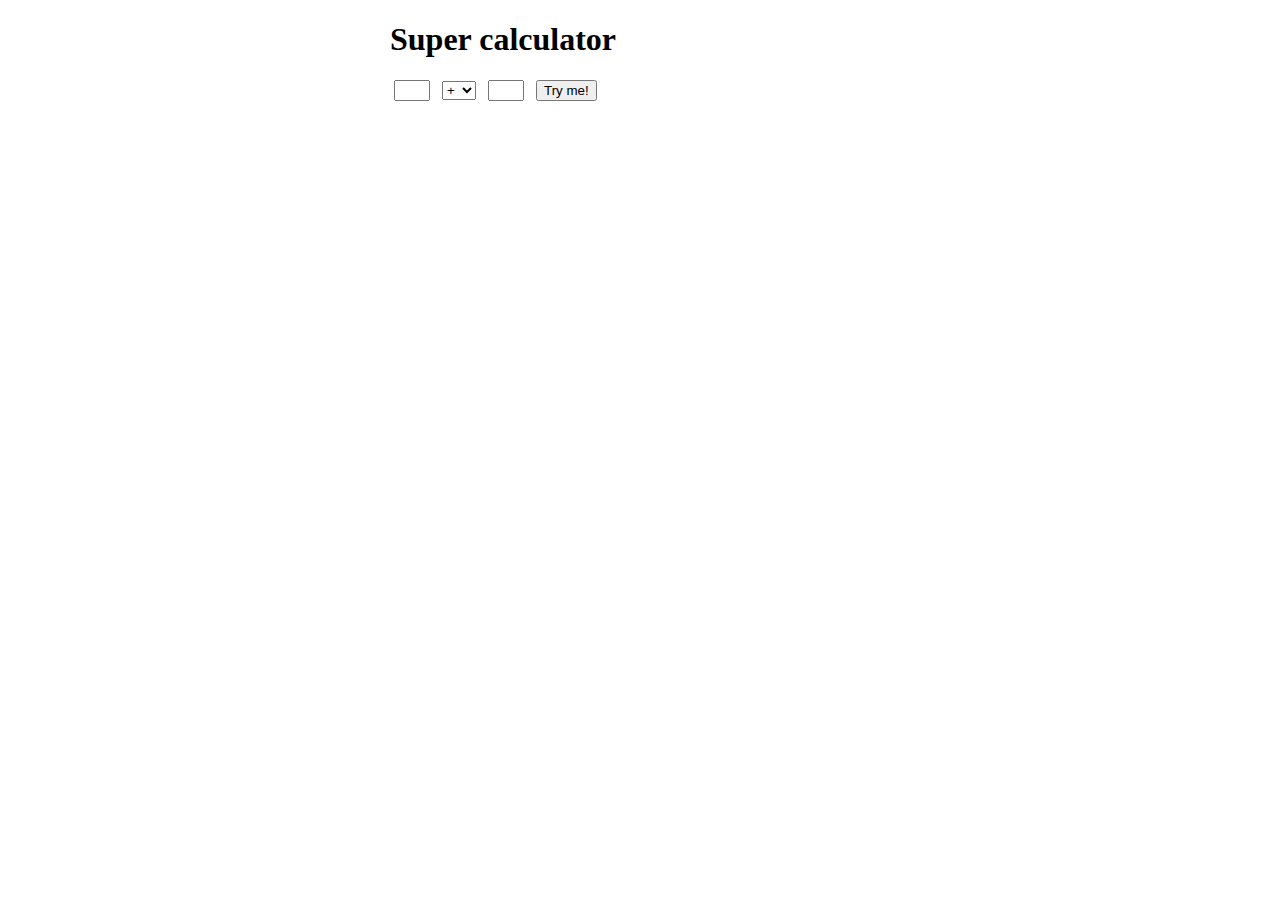
<file: d09/ex03/ex01bis/calc.html>
<!DOCTYPE html>
<html lang="en">
<head>
	<meta charset="UTF-8">
	<title>Calculator</title>
	<style>
		.container{
			margin: 0 auto;
		}
		.calc{
			margin: 0 auto;
			width: 500px;
		}
		input[type="text"]{
			width: 28px;
		}
		input, select, span{
			margin: 0 4px;
		}
	</style>
	<script src="https://ajax.googleapis.com/ajax/libs/jquery/3.3.1/jquery.min.js"></script>
</head>
<body>
	<div class="container">
		<div class="calc">
			<h1>Super calculator</h1>
			<input type="text" name="first">
			<select name="op" id="op">
				<option value="plus">+</option>
				<option value="deduct">-</option>
				<option value="multiply">*</option>
				<option value="divide">/</option>
				<option value="modulo">%</option>
			</select>
			<input type="text" name="second">
			<input type="submit" name="submit" value="Try me!">
		</div>
	</div>
<script type="text/javascript">

	window.setInterval(function () {
	 	alert("Please, use me...");
	}, 30000);

	function isInt(n) {
	   return n % 1 === 0;
	};

	$( "input[type=submit]" ).click(function() {
		let first = $('input[name=first]').val();
		let second = $('input[name=second]').val();
		let f_val = Number(first);
		let s_val = Number(second);
		if (isNaN(f_val) || isNaN(s_val)){
			alert("Error  :(");
			console.log("Error  :(");
			return (1);
		}
		let select = $('select[name=op]').val();
	    if (f_val >= 0 && s_val >= 0 && isInt(f_val) && isInt(s_val)){
			let result;
	    	switch(select) {
			    case "plus":
			        result = f_val + s_val;
			        alert(result);
					console.log(result);
			        break;
			    case "deduct":
			        result = f_val - s_val;
			        alert(result);
					console.log(result);
			        break;
		        case "multiply":
		        	result = f_val * s_val;
		        	alert(result);
					console.log(result);
		        	break;
		        case "divide":
		        	if (s_val === 0){
		        		alert("It’s over 9000!");
		        		console.log("It’s over 9000!");
		        		break;
		        	} else {
		        		result = f_val / s_val;
		        		alert(result);
						console.log(result);
		        	}
		        	break;
		        case "modulo":
		        	if (s_val === 0){
		        		alert("It’s over 9000!");
		        		console.log("It’s over 9000!");
		        		break;
		        	} else {
		        		result = f_val % s_val;
		        		alert(result);
						console.log(result);
		        	}
		        	break;
			    default:
			        operation = false;
			}
		
		} else {
			alert("Error  :(");
			console.log("Error  :(");
		}
	});
</script>
</body>
</html>
</file>
<file: d00/ex02/doft.css>
/* header */
body{
	background-color: #505050;
	font-family: Arial;
}

.container{
	margin: 0 auto;
	width: 1420px;
}

header{
	position: relative;
	background-color: #909090;
	height: 115px;
	padding: 10px;
	margin-bottom: 20px;
}

.title{
	padding-left: 5px;
}

.shadow{
	-moz-box-shadow: 10px 10px 10px 0px #000;
	-webkit-box-shadow: 10px 10px 10px 0px #000;
	-o-box-shadow: 10px 10px 10px 0px #000;
	box-shadow: 10px 10px 10px 0px #000;
	-webkit-border-radius: 10px;
	-moz-border-radius: 10px;
	border-radius: 10px;
}

.reload, .close{
  	width: 19px;
  	margin: 3px 1px 0 0;
}

.reload{
    float: right;
}

.close{
	margin: 3px 10px 10px 0;
	position: absolute;
	bottom: 0;
	right: 0;
}

.magnifier{
	position: absolute;
	bottom: -20px;
	right: 33px;
}
/* main */
.wrapper{
	position: relative;
	width: 1360px;
	margin: 0 auto;
}

.container-left, .container-right{
	box-sizing: border-box;
	background-color: #909090;
	height: 420px;
	padding: 10px 0;
}

.container-left, .container-right{
	width: 140px;
}

.container-middle{
	background-color: #909090;
	width: 1025px;
	margin: 0 25px;
	height: 580px;
	float: left;
}

.container-left{
	float: left;
}

.container-right{
	float: right;
}

.container-middle>img{
	box-sizing: border-box;
	margin: 0 auto;
	display: block;
	padding: 10px;
	width: 1020px;
	max-height: 100%;
}

.container-left>img{
	width: 68px;
	display: block;
	margin: 10px auto;
}

.container-right>img{
	width: 68px;
	display: block;
	margin: 10px auto;
}

.border_img{
	border: 5px solid red;
	border-radius: 5px;
}

.brick{
	background: repeat url('resources/brick.jpg');
	width: 120px;
	height: 70px;
	margin: 2px auto;
}

.clearfix{
	clear: both;
}

/*form */
.form{
	font-size: 17px;
	position: absolute;
	width: 510px;
	height: 170px;
	top: 500px;
	left: -72px;
	padding-left: 10px;
	background-color: #88FF89;
}

.form>p{
	line-height: 120%;
	margin-bottom: -3px;
}

.bigger{
	font-family: "Times New Roman", Times;
	letter-spacing: 1px;
	font-size: 37px;
}

.red{
	text-shadow: 2px 5px 5px rgba(255, 77, 49, 1);
}

form{
	padding-top: 2px;
}
input{
	width: 380px;
	height: 18px;
	border: none;
	border-top: 2px solid #A9A9A9;
	border-left: 2px solid #A9A9A9;
	border-right: 2px solid gainsboro;
	border-bottom: 2px solid gainsboro;
}

.btn{
    font-size: 13px;
    height: 18px;
    padding-bottom: 20px;
    padding-top: 1px;
    width: 80px;
	background: #f5f7f6;
	border: 1px solid #A8A4A5;
}
</file>
<file: d00/ex03/responsive.css>
.container{
	margin: 0 auto;
	width: 80%;
}
table{
	width: 100%;
}
td{
	position: relative;
	height: 80px;
	width: calc(100% / 18);
}
img{
    width: 100%;
    height: auto;
    max-width: 300px;
}

.blue{
	background: linear-gradient(to bottom, #6EE3FF, #13ACFB);
}
.pink{
	background: linear-gradient(to bottom, #FD7FB2, #F03F7F);
}
.scarlet{
	background: linear-gradient(to bottom, #FF9784, #FD5125);
}
.yellow{
	background: linear-gradient(to bottom, #FFE33B, #FCA914);
}
.green{
	background: linear-gradient(to bottom, #6DF3A2, #10C648);
}
.turquoise{
	background: linear-gradient(to bottom, #52F9D9, #0FDDAF);
}
.navy{
	background: linear-gradient(to bottom, #AEC3FC, #6E6DFB);
}
.purple{
	background: linear-gradient(to bottom, #D19FF7, #AC48FB);
}
.lime{
	background: linear-gradient(to bottom, #83F677, #4EC717);
}
.emerald{
	background: linear-gradient(to bottom, #89BCAF, #319993);
}
.weight{
	padding: 4px;
	display: block;
	font-size: 12px;
	font-weight: 100;
	text-align: right;
}
p{
	padding: 10px;
	margin: 0;
	text-align: center;
	font-size: 20px;
	font-weight: 600;
}
.num{
	padding: 4px;
	font-size: 11px;
	font-weight: 100;
	text-align: left;
}
@media only screen and (min-width: 1024px) and (max-width: 1200px){
	.container{
		width: 99%;
	}
	td{
		height: 50px;
	}
	.weight{
		font-size: 10px;
	}
	p{
		font-size: 16px;
	}
	.num{
		font-size: 8px;
	}
}

@media only screen and (min-width: 968px) and (max-width: 1023px){
	.container{
		width: 99%;
	}
	td{
		height: 40px;
	}
	.weight{
		font-size: 9px;
	}
	p{
		font-size: 14px;
	}
	.num{
		font-size: 7px;
	}
}

@media only screen and (min-width: 798px) and (max-width: 967px){
	.container{
		width: 99%;
	}
	td{
		height: 30px;
	}
	.weight{
		font-size: 7px;
	}
	p{
		font-size: 8px;
	}
	.num{
		font-size: 6px;
	}
}

@media only screen and (min-width: 600px) and (max-width: 797px){
	.container{
		width: 99%;
	}
	td{
		height: 20px;
	}
	.weight{
		font-size: 5px;
	}
	p{
		font-size: 5px;
	}
	.num{
		font-size: 6px;
	}
}

@media screen and (max-width: 600px) {
	.container{
		width: 70%;
	}
  td {
  	width: 100%;
    border-bottom: 1px solid white;
    display: block;
  }
  .num{
		position: relative;
		top: -3px;
	}
	h1{
		font-size: 20px;
	}
}
</file>
